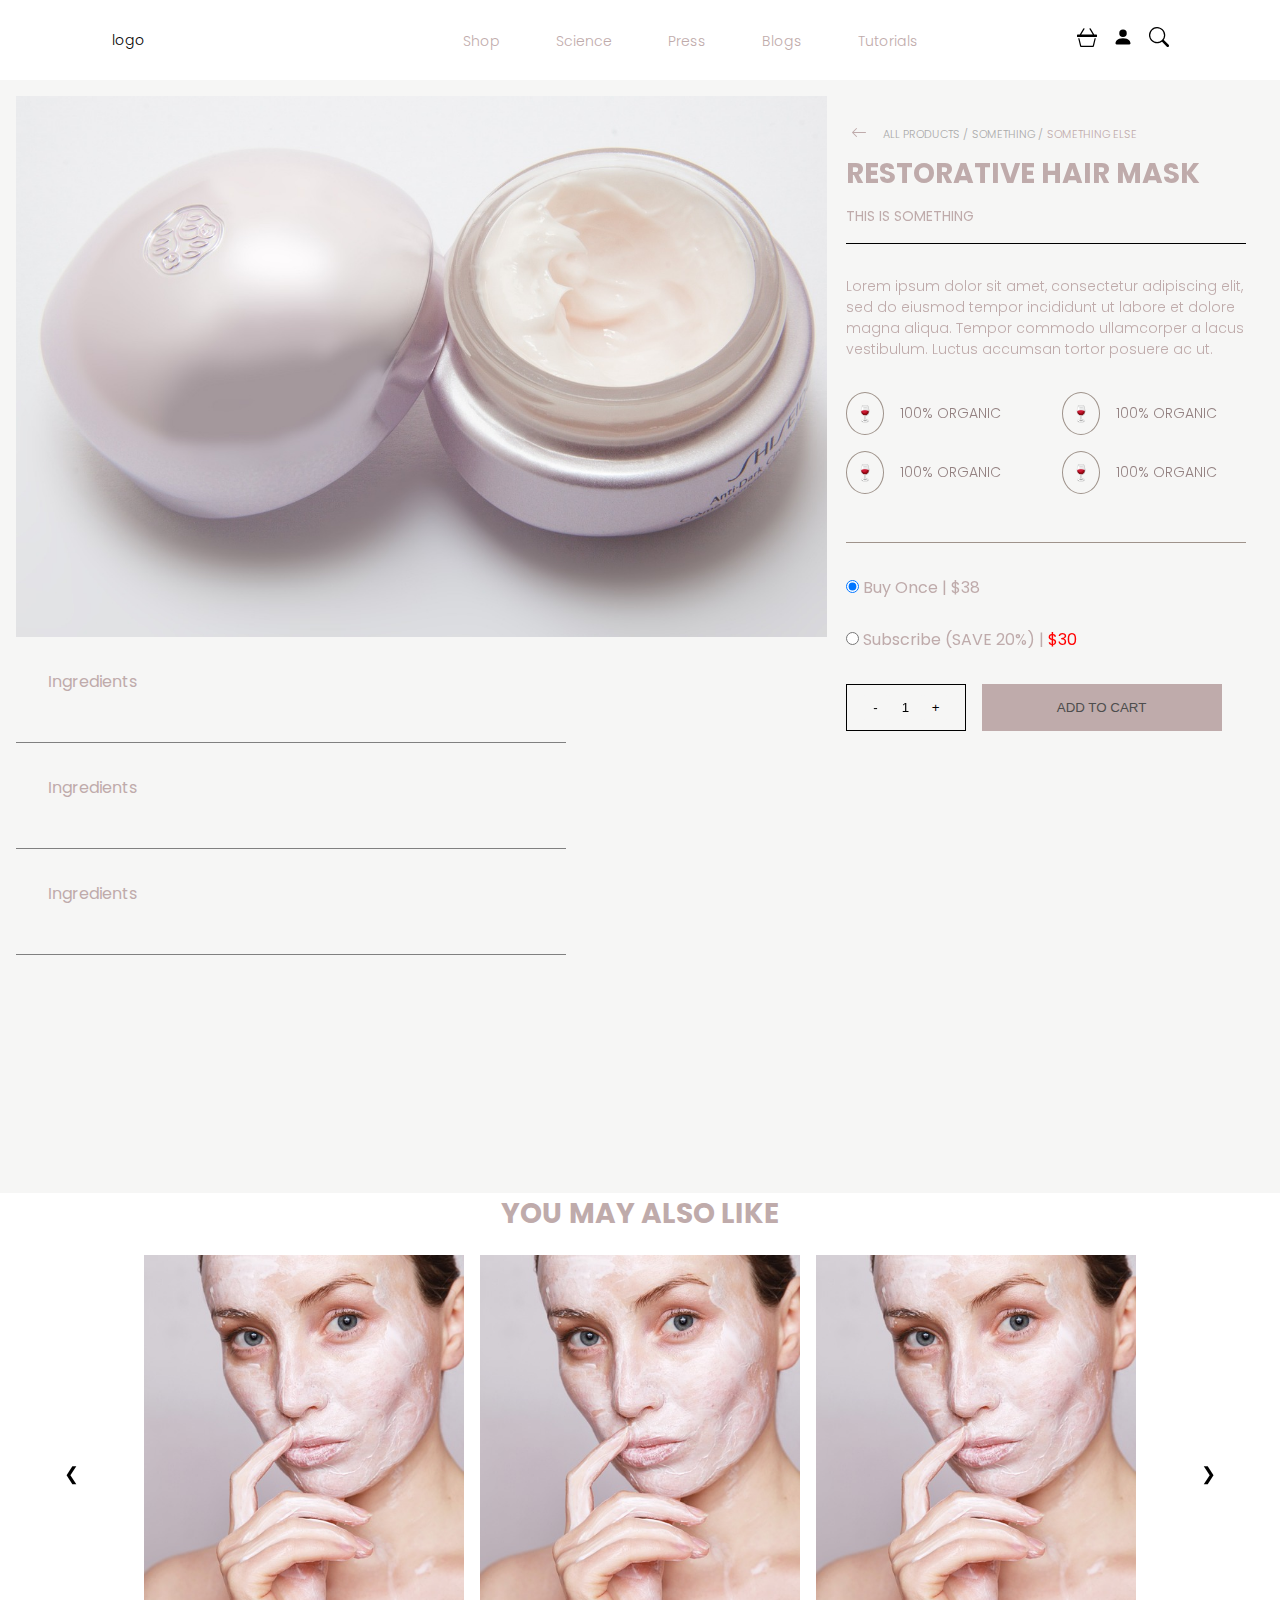
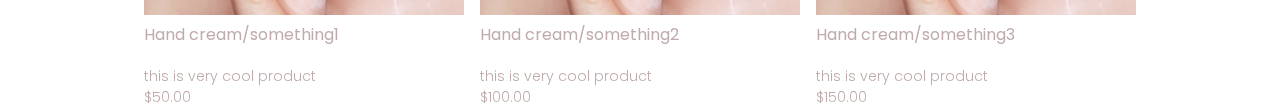
<file: index.html>
<!DOCTYPE html>
<html lang="en">

<head>
    <meta charset="UTF-8">
    <meta http-equiv="X-UA-Compatible" content="IE=edge">
    <meta name="viewport" content="width=device-width, initial-scale=1.0">
    <link rel="stylesheet" href="https://use.fontawesome.com/releases/v5.7.1/css/all.css"
        integrity="sha384-fnmOCqbTlWIlj8LyTjo7mOUStjsKC4pOpQbqyi7RrhN7udi9RwhKkMHpvLbHG9Sr" crossorigin="anonymous">
    <link rel="preconnect" href="https://fonts.googleapis.com">
    <link rel="preconnect" href="https://fonts.gstatic.com" crossorigin>
    <link href="https://fonts.googleapis.com/css2?family=Poppins&display=swap" rel="stylesheet">
    <link rel="preconnect" href="https://fonts.googleapis.com">
    <link rel="preconnect" href="https://fonts.gstatic.com" crossorigin>
    <link href="https://fonts.googleapis.com/css2?family=Poppins:wght@300&display=swap" rel="stylesheet">
    <link rel="stylesheet" href="./css/main.css">
    <title>Act+Care</title>
</head>

<body>
    <nav>
        <div class="fixed-nav">
            <div class="logo">
                <p>logo</p>
            </div>
            <input type="checkbox" class="toggle-menu">
            <div class="burg">
                <svg xmlns="http://www.w3.org/2000/svg" width="16" height="16" fill="currentColor"
                    class="bi bi-search-phone" viewBox="0 0 16 16">
                    <path
                        d="M11.742 10.344a6.5 6.5 0 1 0-1.397 1.398h-.001c.03.04.062.078.098.115l3.85 3.85a1 1 0 0 0 1.415-1.414l-3.85-3.85a1.007 1.007 0 0 0-.115-.1zM12 6.5a5.5 5.5 0 1 1-11 0 5.5 5.5 0 0 1 11 0z" />
                </svg>
                <div class="burger"></div>
            </div>
            <ul class="menu">
                <li><a href="#advantages">Shop</a></li>
                <li><a href="#product">Science</a></li>
                <li><a href="#team">Press</a></li>
                <li><a href=""> Blogs</a>
                <li><a href=""> Tutorials</a>
            </ul>
            <div class="icons">
                <div id="shopping-cart-icon">
                    <svg xmlns="http://www.w3.org/2000/svg" width="20" height="20" fill="currentColor"
                        class="bi bi-basket3" viewBox="0 0 16 16">
                        <path
                            d="M5.757 1.071a.5.5 0 0 1 .172.686L3.383 6h9.234L10.07 1.757a.5.5 0 1 1 .858-.514L13.783 6H15.5a.5.5 0 0 1 .5.5v1a.5.5 0 0 1-.5.5H.5a.5.5 0 0 1-.5-.5v-1A.5.5 0 0 1 .5 6h1.717L5.07 1.243a.5.5 0 0 1 .686-.172zM3.394 15l-1.48-6h-.97l1.525 6.426a.75.75 0 0 0 .729.574h9.606a.75.75 0 0 0 .73-.574L15.056 9h-.972l-1.479 6h-9.21z" />
                    </svg>
                </div>
                <svg xmlns="http://www.w3.org/2000/svg" width="20" height="20" fill="currentColor"
                    class="bi bi-person-fill" viewBox="0 0 16 16">
                    <path d="M3 14s-1 0-1-1 1-4 6-4 6 3 6 4-1 1-1 1H3zm5-6a3 3 0 1 0 0-6 3 3 0 0 0 0 6z" />
                </svg>
                <svg xmlns="http://www.w3.org/2000/svg" width="20" height="20" fill="currentColor"
                    class="bi bi-search-desktop" viewBox="0 0 16 16">
                    <path
                        d="M11.742 10.344a6.5 6.5 0 1 0-1.397 1.398h-.001c.03.04.062.078.098.115l3.85 3.85a1 1 0 0 0 1.415-1.414l-3.85-3.85a1.007 1.007 0 0 0-.115-.1zM12 6.5a5.5 5.5 0 1 1-11 0 5.5 5.5 0 0 1 11 0z" />
                </svg>
            </div>

        </div>
    </nav>
    <main>

        <div class="product-page">
            <img class="product-image" src="./src/assets/images/cream-background.png" alt="Product image">
            <div class="product-details-container">
                <div class="product-path">
                    <svg xmlns="http://www.w3.org/2000/svg" width="16" height="25" fill="currentColor"
                        class="bi bi-arrow-left" viewBox="0 0 16 16">
                        <path fill-rule="evenodd"
                            d="M15 8a.5.5 0 0 0-.5-.5H2.707l3.147-3.146a.5.5 0 1 0-.708-.708l-4 4a.5.5 0 0 0 0 .708l4 4a.5.5 0 0 0 .708-.708L2.707 8.5H14.5A.5.5 0 0 0 15 8z" />
                    </svg>
                    <div class="links">
                        <a href="">ALL PRODUCTS /</a>
                        <a href="">SOMETHING /</a>
                        <a href="">SOMETHING ELSE</a>
                    </div>
                </div>
                <div class="product-details">
                    <img class="product-image-s" src="./src/assets/images/cream-background.png" alt="Product image">

                    <h2>RESTORATIVE HAIR MASK</h2>
                    <p>Lorem ipsum dolor sit amet, consectetur adipiscing elit, sed do eiusmod tempor incididunt ut
                        labore
                        et dolore magna aliqua. Tempor commodo ullamcorper a lacus vestibulum. Luctus accumsan tortor
                        posuere ac ut.</p>
                    <div class="grid">
                        <div class="grid-item">
                            <span>🍷</span>
                            <p>100% ORGANIC</p>
                        </div>
                        <div class="grid-item">
                            <span>🍷</span>
                            <p>100% ORGANIC</p>
                        </div>
                        <div class="grid-item">
                            <span>🍷</span>
                            <p>100% ORGANIC</p>
                        </div>
                        <div class="grid-item">
                            <span>🍷</span>
                            <p>100% ORGANIC</p>
                        </div>
                    </div>
                    <div class="buy-option">
                        <label>
                            <input type="radio" name="option" checked>
                            Buy Once | $38
                        </label>
                        <br>
                        <label>
                            <input type="radio" name="option">
                            Subscribe (SAVE 20%) | <span>$30</span>
                        </label>
                    </div>
                    <div class="add-cart">
                        <div class="quantity-box">
                            <button type="button" class="quantity-button">-</button>
                            <input type="text" class="quantity-input" value="1">
                            <button type="button" class="quantity-button">+</button>
                        </div>
                        <button type="submit" id="add-to-cart">ADD TO CART</button>
                    </div>
                </div>
            </div>
            <div class="product-info">
                <div class="ingredients">
                    <div>
                        <span>Ingredients</span>
                        <i class="plus-icon fas fa-plus"></i>
                    </div>

                    <p class="hidden">Lorem ipsum dolor sit amet, consectetur adipiscing elit. Vestibulum tincidunt
                        ligula
                        non
                        ex pretium, eget condimentum turpis dictum. Nam ullamcorper justo non pretium ultricies. Duis in
                        diam
                        nec orci viverra aliquet. Nunc auctor, lacus at scelerisque fermentum, urna diam ornare dolor,
                        sed
                        fermentum tellus felis at justo.</p>
                </div>
                <div class="ingredients">
                    <div>
                        <span>Ingredients</span>
                        <i class="plus-icon fas fa-plus"></i>
                    </div>

                    <p class="hidden">Lorem ipsum dolor sit amet, consectetur adipiscing elit. Vestibulum tincidunt
                        ligula
                        non
                        ex pretium, eget condimentum turpis dictum. Nam ullamcorper justo non pretium ultricies. Duis in
                        diam
                        nec orci viverra aliquet. Nunc auctor, lacus at scelerisque fermentum, urna diam ornare dolor,
                        sed
                        fermentum tellus felis at justo.</p>
                </div>
                <div class="ingredients">
                    <div>
                        <span>Ingredients</span>
                        <i class="plus-icon fas fa-plus"></i>
                    </div>

                    <p class="hidden">Lorem ipsum dolor sit amet, consectetur adipiscing elit. Vestibulum tincidunt
                        ligula
                        non
                        ex pretium, eget condimentum turpis dictum. Nam ullamcorper justo non pretium ultricies. Duis in
                        diam
                        nec orci viverra aliquet. Nunc auctor, lacus at scelerisque fermentum, urna diam ornare dolor,
                        sed
                        fermentum tellus felis at justo.</p>
                </div>
            </div>

        </div>
        <div class="recomended-section">
            <h3>YOU MAY ALSO LIKE</h3>
            <div id="slider">
                <div class="arrow left">&#10094;</div>
                <div class="product-list">
                    <div class="product">
                        <img src="./src/assets/images/face-cream.png" alt="Product 1">
                        <h4>Hand cream/something1</h4>
                        <p>this is very cool product</p>
                        <p>$50.00</p>
                    </div>
                    <div class="product">
                        <img src="./src/assets/images/face-cream.png" alt="Product 2">
                        <h4>Hand cream/something2</h4>
                        <p>this is very cool product</p>
                        <p>$100.00</p>
                    </div>
                    <div class="product">
                        <img src="./src/assets/images/face-cream.png" alt="Product 3">
                        <h4>Hand cream/something3</h4>
                        <p>this is very cool product</p>
                        <p>$150.00</p>
                    </div>
                    <div class="product">
                        <img src="./src/assets/images/face-cream.png" alt="Product 4">
                        <h4>Hand cream/something4</h4>
                        <p>this is very cool product</p>
                        <p>$200.00</p>
                    </div>
                    <div class="product">
                        <img src="./src/assets/images/face-cream.png" alt="Product 5">
                        <h4>Hand cream/something5</h4>
                        <p>this is very cool product</p>
                        <p>$250.00</p>
                    </div>
                </div>
                <div class="arrow right">&#10095;</div>
            </div>
        </div>
    </main>
    <script src="./js/main.js"></script>
</body>

</html>
</file>
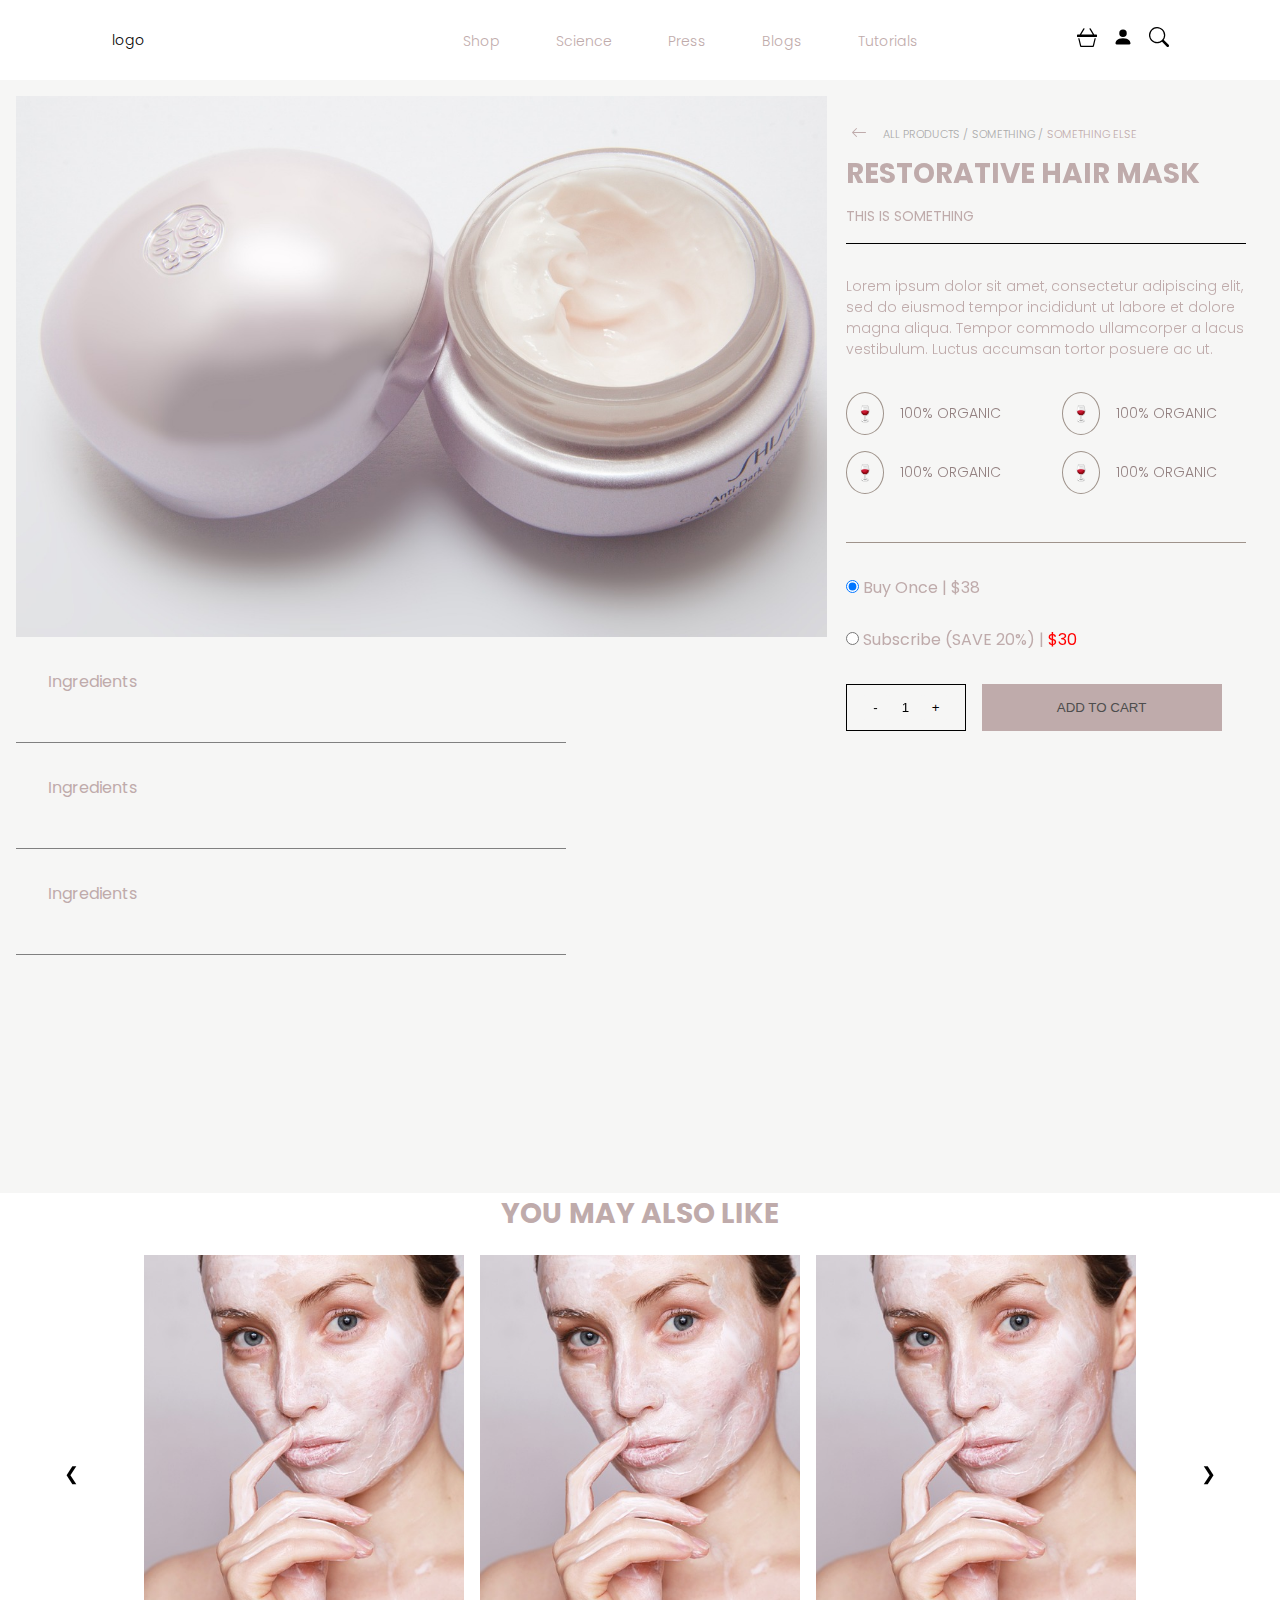
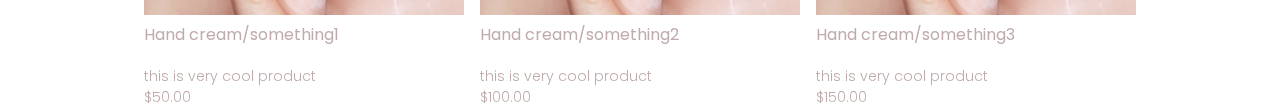
<file: inde.html>
<!DOCTYPE html>
<html lang="en">

<head>
    <meta charset="UTF-8">
    <meta http-equiv="X-UA-Compatible" content="IE=edge">
    <meta name="viewport" content="width=device-width, initial-scale=1.0">
    <link rel="stylesheet" href="https://use.fontawesome.com/releases/v5.7.1/css/all.css"
        integrity="sha384-fnmOCqbTlWIlj8LyTjo7mOUStjsKC4pOpQbqyi7RrhN7udi9RwhKkMHpvLbHG9Sr" crossorigin="anonymous">
    <link rel="preconnect" href="https://fonts.googleapis.com">
    <link rel="preconnect" href="https://fonts.gstatic.com" crossorigin>
    <link href="https://fonts.googleapis.com/css2?family=Poppins&display=swap" rel="stylesheet">
    <link rel="preconnect" href="https://fonts.googleapis.com">
    <link rel="preconnect" href="https://fonts.gstatic.com" crossorigin>
    <link href="https://fonts.googleapis.com/css2?family=Poppins:wght@300&display=swap" rel="stylesheet">
    <link rel="stylesheet" href="/css/main.css">
    <title>Act+Care</title>
</head>

<body>
    <nav>
        <div class="fixed-nav">
            <div class="logo">
                <p>logo</p>
            </div>
            <input type="checkbox" class="toggle-menu">
            <div class="burg">
                <svg xmlns="http://www.w3.org/2000/svg" width="16" height="16" fill="currentColor"
                    class="bi bi-search-phone" viewBox="0 0 16 16">
                    <path
                        d="M11.742 10.344a6.5 6.5 0 1 0-1.397 1.398h-.001c.03.04.062.078.098.115l3.85 3.85a1 1 0 0 0 1.415-1.414l-3.85-3.85a1.007 1.007 0 0 0-.115-.1zM12 6.5a5.5 5.5 0 1 1-11 0 5.5 5.5 0 0 1 11 0z" />
                </svg>
                <div class="burger"></div>
            </div>
            <ul class="menu">
                <li><a href="#advantages">Shop</a></li>
                <li><a href="#product">Science</a></li>
                <li><a href="#team">Press</a></li>
                <li><a href=""> Blogs</a>
                <li><a href=""> Tutorials</a>
            </ul>
            <div class="icons">
                <div id="shopping-cart-icon">
                    <svg xmlns="http://www.w3.org/2000/svg" width="20" height="20" fill="currentColor"
                        class="bi bi-basket3" viewBox="0 0 16 16">
                        <path
                            d="M5.757 1.071a.5.5 0 0 1 .172.686L3.383 6h9.234L10.07 1.757a.5.5 0 1 1 .858-.514L13.783 6H15.5a.5.5 0 0 1 .5.5v1a.5.5 0 0 1-.5.5H.5a.5.5 0 0 1-.5-.5v-1A.5.5 0 0 1 .5 6h1.717L5.07 1.243a.5.5 0 0 1 .686-.172zM3.394 15l-1.48-6h-.97l1.525 6.426a.75.75 0 0 0 .729.574h9.606a.75.75 0 0 0 .73-.574L15.056 9h-.972l-1.479 6h-9.21z" />
                    </svg>
                </div>
                <svg xmlns="http://www.w3.org/2000/svg" width="20" height="20" fill="currentColor"
                    class="bi bi-person-fill" viewBox="0 0 16 16">
                    <path d="M3 14s-1 0-1-1 1-4 6-4 6 3 6 4-1 1-1 1H3zm5-6a3 3 0 1 0 0-6 3 3 0 0 0 0 6z" />
                </svg>
                <svg xmlns="http://www.w3.org/2000/svg" width="20" height="20" fill="currentColor"
                    class="bi bi-search-desktop" viewBox="0 0 16 16">
                    <path
                        d="M11.742 10.344a6.5 6.5 0 1 0-1.397 1.398h-.001c.03.04.062.078.098.115l3.85 3.85a1 1 0 0 0 1.415-1.414l-3.85-3.85a1.007 1.007 0 0 0-.115-.1zM12 6.5a5.5 5.5 0 1 1-11 0 5.5 5.5 0 0 1 11 0z" />
                </svg>
            </div>

        </div>
    </nav>
    <main>

        <div class="product-page">
            <img class="product-image" src="/src/assets/images/cream-background.png" alt="Product image">
            <div class="product-details-container">
                <div class="product-path">
                    <svg xmlns="http://www.w3.org/2000/svg" width="16" height="25" fill="currentColor"
                        class="bi bi-arrow-left" viewBox="0 0 16 16">
                        <path fill-rule="evenodd"
                            d="M15 8a.5.5 0 0 0-.5-.5H2.707l3.147-3.146a.5.5 0 1 0-.708-.708l-4 4a.5.5 0 0 0 0 .708l4 4a.5.5 0 0 0 .708-.708L2.707 8.5H14.5A.5.5 0 0 0 15 8z" />
                    </svg>
                    <div class="links">
                        <a href="">ALL PRODUCTS /</a>
                        <a href="">SOMETHING /</a>
                        <a href="">SOMETHING ELSE</a>
                    </div>
                </div>
                <div class="product-details">
                    <img class="product-image-s" src="/src/assets/images/cream-background.png" alt="Product image">

                    <h2>RESTORATIVE HAIR MASK</h2>
                    <p>Lorem ipsum dolor sit amet, consectetur adipiscing elit, sed do eiusmod tempor incididunt ut
                        labore
                        et dolore magna aliqua. Tempor commodo ullamcorper a lacus vestibulum. Luctus accumsan tortor
                        posuere ac ut.</p>
                    <div class="grid">
                        <div class="grid-item">
                            <span>🍷</span>
                            <p>100% ORGANIC</p>
                        </div>
                        <div class="grid-item">
                            <span>🍷</span>
                            <p>100% ORGANIC</p>
                        </div>
                        <div class="grid-item">
                            <span>🍷</span>
                            <p>100% ORGANIC</p>
                        </div>
                        <div class="grid-item">
                            <span>🍷</span>
                            <p>100% ORGANIC</p>
                        </div>
                    </div>
                    <div class="buy-option">
                        <label>
                            <input type="radio" name="option" checked>
                            Buy Once | $38
                        </label>
                        <br>
                        <label>
                            <input type="radio" name="option">
                            Subscribe (SAVE 20%) | <span>$30</span>
                        </label>
                    </div>
                    <div class="add-cart">
                        <div class="quantity-box">
                            <button type="button" class="quantity-button">-</button>
                            <input type="text" class="quantity-input" value="1">
                            <button type="button" class="quantity-button">+</button>
                        </div>
                        <button type="submit" id="add-to-cart">ADD TO CART</button>
                    </div>
                </div>
            </div>
            <div class="product-info">
                <div class="ingredients">
                    <div>
                        <span>Ingredients</span>
                        <i class="plus-icon fas fa-plus"></i>
                    </div>

                    <p class="hidden">Lorem ipsum dolor sit amet, consectetur adipiscing elit. Vestibulum tincidunt
                        ligula
                        non
                        ex pretium, eget condimentum turpis dictum. Nam ullamcorper justo non pretium ultricies. Duis in
                        diam
                        nec orci viverra aliquet. Nunc auctor, lacus at scelerisque fermentum, urna diam ornare dolor,
                        sed
                        fermentum tellus felis at justo.</p>
                </div>
                <div class="ingredients">
                    <div>
                        <span>Ingredients</span>
                        <i class="plus-icon fas fa-plus"></i>
                    </div>

                    <p class="hidden">Lorem ipsum dolor sit amet, consectetur adipiscing elit. Vestibulum tincidunt
                        ligula
                        non
                        ex pretium, eget condimentum turpis dictum. Nam ullamcorper justo non pretium ultricies. Duis in
                        diam
                        nec orci viverra aliquet. Nunc auctor, lacus at scelerisque fermentum, urna diam ornare dolor,
                        sed
                        fermentum tellus felis at justo.</p>
                </div>
                <div class="ingredients">
                    <div>
                        <span>Ingredients</span>
                        <i class="plus-icon fas fa-plus"></i>
                    </div>

                    <p class="hidden">Lorem ipsum dolor sit amet, consectetur adipiscing elit. Vestibulum tincidunt
                        ligula
                        non
                        ex pretium, eget condimentum turpis dictum. Nam ullamcorper justo non pretium ultricies. Duis in
                        diam
                        nec orci viverra aliquet. Nunc auctor, lacus at scelerisque fermentum, urna diam ornare dolor,
                        sed
                        fermentum tellus felis at justo.</p>
                </div>
            </div>

        </div>
        <div class="recomended-section">
            <h3>YOU MAY ALSO LIKE</h3>
            <div id="slider">
                <div class="arrow left">&#10094;</div>
                <div class="product-list">
                    <div class="product">
                        <img src="/src/assets/images/face-cream.png" alt="Product 1">
                        <h4>Hand cream/something1</h4>
                        <p>this is very cool product</p>
                        <p>$50.00</p>
                    </div>
                    <div class="product">
                        <img src="/src/assets/images/face-cream.png" alt="Product 2">
                        <h4>Hand cream/something2</h4>
                        <p>this is very cool product</p>
                        <p>$100.00</p>
                    </div>
                    <div class="product">
                        <img src="/src/assets/images/face-cream.png" alt="Product 3">
                        <h4>Hand cream/something3</h4>
                        <p>this is very cool product</p>
                        <p>$150.00</p>
                    </div>
                    <div class="product">
                        <img src="/src/assets/images/face-cream.png" alt="Product 4">
                        <h4>Hand cream/something4</h4>
                        <p>this is very cool product</p>
                        <p>$200.00</p>
                    </div>
                    <div class="product">
                        <img src="/src/assets/images/face-cream.png" alt="Product 5">
                        <h4>Hand cream/something5</h4>
                        <p>this is very cool product</p>
                        <p>$250.00</p>
                    </div>
                </div>
                <div class="arrow right">&#10095;</div>
            </div>
        </div>
    </main>
    <script src="/js/main.js"></script>
</body>

</html>
</file>
<file: css/main.css>
* {
  padding: 0;
  margin: 0;
  list-style-type: none;
  text-decoration: none;
  box-sizing: border-box;
}
:root {
  --prim-clr: #fff;
  --sec-clr: #f6f6f5;
  --accent-clr: #bfabab;
}
html {
  font-family: "Poppins", sans-serif;
  color: var(--accent-clr);
}
/* CUSTOM SELECTORS */
a,
p {
  font-size: 14px;
  font-weight: 300;
}
a {
  color: var(--accent-clr);
}
h2 {
  font-size: 28px;
}
h3 {
  font-size: 28px;
  text-align: center;
}
h4 {
  font-weight: 400;
}

/* NAV BAR */
nav {
  position: relative;
}
.fixed-nav {
  display: flex;
  justify-content: space-around;
  align-items: center;
  height: 80px;
  position: relative;
  padding: 0rem 2rem 0rem 2rem;
}

nav ul {
  display: flex;
  justify-content: right;
  align-items: center;
  gap: 3.5rem;
}
nav ul a {
  position: relative;
}
nav ul li {
  position: relative;
  overflow: hidden;
  padding-bottom: 0.5rem;
  padding-top: 0.5rem;
}
.menu {
  display: flex;
  justify-content: space-evenly;
}

.bi-search-phone {
  display: none;
}
.burger {
  position: relative;
  background-color: #000;
  border-radius: 10px;
  cursor: pointer;
  z-index: 2;
}

.burger::before,
.burger::after {
  content: "";
  position: absolute;
  height: 4px;
  right: 0;
  background-color: black;
  border-radius: 10px;
}

.burger::before {
  top: -10px;
  width: 20px;
}

.burger::after {
  top: 10px;
  width: 25px;
}

.toggle-menu {
  position: absolute;
  z-index: 3;
  cursor: pointer;
  opacity: 0;
}

.burger,
.toggle-menu {
  display: none;
}
.icons {
  display: flex;
  gap: 1rem;
}
.logo,
.icons {
  color: #000;
}
/* PRODUCT-CONTAINER */
#product-container {
  display: grid;
  flex-direction: row;
  grid-template-columns: 65% 35%;
}
.product-details {
  max-width: 400px;
  margin: auto;
  display: flex;
  flex-direction: column;
  gap: 2rem;
  position: sticky;
  top: 0;
  background-color: var(--sec-clr);
}
.product-img {
  position: relative;
  object-fit: cover;
  width: 100%;
  height: auto;
}
.product-img img {
  width: 100%;
  height: auto;
}
h2 {
  position: relative;
  padding-bottom: 3rem;
  border-bottom: 1px black solid;
}
h2::after {
  content: "THIS IS SOMETHING";
  position: absolute;
  bottom: 0%;
  left: 0;
  padding-bottom: 1rem;
  font-size: 14px;
  font-weight: 400;
}
.product-path {
  display: flex;
  align-items: center;
  gap: 1rem;
  padding: 0.5rem;
}
.product-path a {
  font-size: 11px;
  color: #a9a9a9;
}
.product-path a:last-child {
  color: var(--accent-clr);
}
.product-materials-icons {
  display: grid;
  grid-template-columns: repeat(2, 50px);
  justify-content: center;
  gap: 2rem;
}
.product-materials-icons svg {
  border: 1px #948282 solid;
  border-radius: 100%;
  padding: 1rem;
}
.grid {
  display: grid;
  grid-template-columns: 50% 50%;
  gap: 1rem;
  border-bottom: 1px #9f938b solid;
  padding-bottom: 3rem;
  max-width: 100%;
}

.grid-item {
  display: flex;
  flex-direction: row;
  align-items: center;
  gap: 1rem;
}
.grid-item span {
  border: 1px #9f938b solid;
  border-radius: 100%;
  padding: 0.5rem;
}
.grid-item p {
  color: #948282;
}
.product-image-s {
  display: none;
}

.product-page {
  display: grid;
  grid-template-columns: 65% 35%;
  grid-template-rows: repeat(2, 1fr);
  padding: 1rem;
  background-color: var(--sec-clr);
}
.product-image {
  width: 100%;
  object-fit: cover;
}

.product-info {
  display: none;
}
.plus-icon {
  cursor: pointer;
}
.hidden {
  display: none;
  max-height: 0;
  overflow: hidden;
  transition: max-height 5s;
}
.product-details-container {
  grid-column: 2;
  grid-row: 1 / span1;
  padding: 1rem;
}

/* INGREDIENTS SECTION */

.product-info {
  display: flex;
  flex-direction: column;
}
.ingredients {
  border-bottom: 1px grey solid;
  padding: 2rem;
  max-width: 550px;
}
.ingredients p {
  transition: 2s ease-out;
}
.ingredients span {
  padding-bottom: 1rem;
}
.ingredients > div {
  display: flex;
  justify-content: space-between;
}

.add-cart {
  display: grid;
  grid-template-columns: 30% 60%;
  gap: 1rem;
}
.red-circle {
  width: 10px;
  height: 10px;
  background-color: red;
  border-radius: 50%;
  display: inline-block;
}

#add-to-cart {
  transition: color 0.5s;
  cursor: pointer;
}
#add-to-cart:hover {
  background-color: var(--prim-clr);
}
#add-to-cart.added {
  color: red;
}
.quantity-input {
  width: 35px;
  height: 25px;
  border-radius: 4px;
  text-align: center;
  background-color: var(--sec-clr);
}
.quantity-button {
  width: 25px;
  height: 25px;
  border-radius: 4px;
  cursor: pointer;
  background-color: var(--sec-clr);
}
.quantity-box {
  display: flex;
  align-items: center;
  justify-content: center;
  border: 1px solid #000;
}
.quantity-input {
  border: none;
  border-radius: 4px;
  text-align: center;
}
.quantity-button {
  border: none;
  border-radius: 4px;
  cursor: pointer;
}
.buy-option {
  display: flex;
  flex-direction: column;
  gap: 1px;
}
.buy-option span {
  color: red;
}

button:nth-child(2) {
  max-width: 250px;
  background-color: var(--accent-clr);
  padding: 1rem 0 1rem 0;
  border: none;
  color: #4d4d4d;
}

/* IMAGE SLIDER */
#slider {
  position: relative;
  overflow: hidden;
  margin: 20px auto 0 auto;
  border-radius: 4px;
}
#slider .product-list {
  display: flex;
  justify-content: center;
  align-items: center;
  white-space: nowrap;
  gap: 1rem;
}
#slider .product {
  flex: 0 0 25%;
  display: flex;
}

#slider .product img {
  width: 100%;
  object-fit: cover;
  height: 40vh;
}

#slider .product :nth-child(2) {
  padding-bottom: 1.2rem;
}
#slider .arrow {
  cursor: pointer;
  position: absolute;
  top: 50%;
  width: auto;
  margin-top: -22px;
  padding: 0px;
  color: #000;
  font-size: 18px;
  border-radius: 0 3px 3px 0;
}
#slider .arrow.right {
  right: 5%;
  border-radius: 3px 0 0 3px;
}
#slider .arrow.left {
  left: 5%;
  border-radius: 3px 0 0 3px;
}

@media (min-width: 320px) and (max-width: 1024px) {
  html {
    color: #4d4d4d;
  }
  .burger,
  .toggle-menu {
    display: block;
    order: -1;
    z-index: 20;
  }
  .burger {
    width: 15px;
    height: 2px;
    z-index: 20;
  }
  .toggle-menu {
    width: 35px;
    height: 35px;
    left: 0%;
  }
  .burger::before {
    height: 2px;
    width: 30px;
  }
  .burger::after {
    width: 30px;
    height: 3.5px;
  }
  .menu {
    justify-content: center;
    flex-direction: column;
    align-items: center;
    position: fixed;
    top: 0;
    left: -1000px;
    background: var(--sec-clr);
    height: 100vh;
    width: 100%;
    transition: 400ms ease-out;
    z-index: 10;
  }
  .fixed-nav {
    justify-content: space-between;
    flex-direction: row;
    align-items: center;
    padding: 1rem;
    width: 100%;
  }
  .fixed-nav input:checked ~ .menu {
    left: 0;
  }
  .product-path a:last-child {
    color: #4d4d4d;
  }
  .bi-search-desktop {
    display: none;
  }
  .burg {
    display: flex;
    align-items: center;
    gap: 2rem;
    order: -1;
  }

  .bi-search-phone {
    display: block;
  }
  #product-container {
    display: grid;
    grid-template-columns: 100%;
  }
  .product-details {
    min-width: 100%;
    margin: 0;
  }
  .grid-item span {
    padding: 0.2rem;
  }
  .grid-item {
    gap: 0.5rem;
  }
  .product-details-container {
    grid-column: 1;
  }
  .product-page {
    grid-template-columns: 100%;
  }
  .product-page {
    flex-direction: column;
  }
  .product-image {
    width: 100%;
  }
  .product-details-container {
    grid-column: 1;
  }
  .product-page {
    grid-template-columns: 100%;
  }
  .product-image-s {
    display: block;
  }
  .product-image {
    display: none;
  }
  #slider .arrow {
    display: none;
  }
}
</file>
